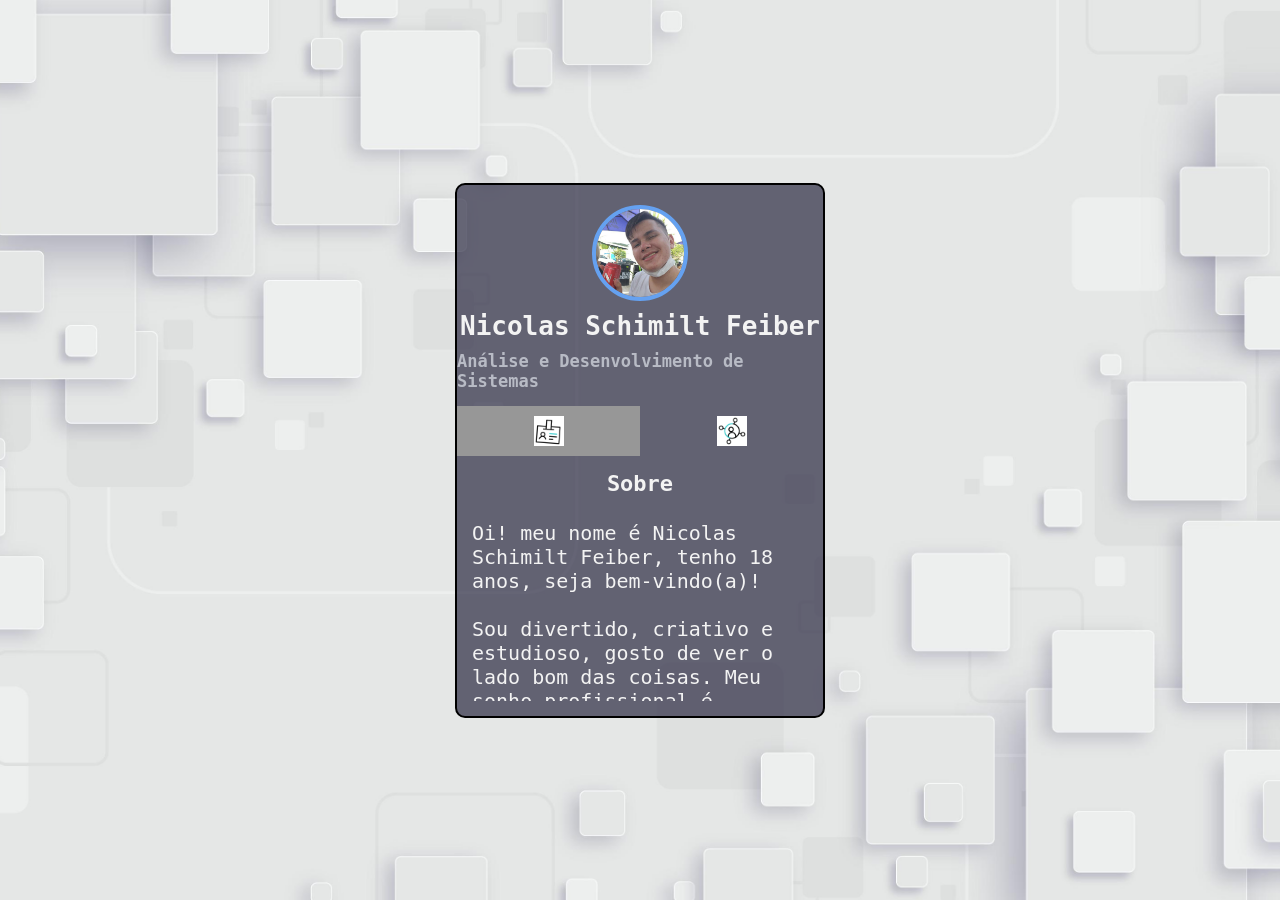
<file: index.html>
<!DOCTYPE html>
<html lang="en">

<head>
    <meta charset="UTF-8">
    <meta http-equiv="X-UA-Compatible" content="IE=edge">
    <meta name="viewport" content="width=device-width, initial-scale=1.0">

    <link rel="preconnect" href="https://fonts.googleapis.com">
    <link rel="preconnect" href="https://fonts.gstatic.com" crossorigin>

    <link rel="stylesheet" href="./src/css/reset.css">
    <link rel="stylesheet" href="./src/css/estilos.css">
    <link rel="stylesheet" href="./src/css/estilos.css">
    <link rel="stylesheet" href="./src/css/rolagem.css">
    <link rel='stylesheet' href='https://cdn-uicons.flaticon.com/uicons-regular-straight/css/uicons-regular-straight.css'>

    <title> Mini Portfólio </title>
</head>

<body>
    <main class="cartao">
        <div class="minhas-informacoes">
            <img src="./src/imagens/foto-perfil.jpeg" alt="foto de perfil">
            <h1 class="nome"> Nicolas Schimilt Feiber</h1>
            <h2 class="cargo"> Análise e Desenvolvimento de Sistemas </h2>
        </div>

        <div class="conteudo">
            <ul class="abas">
                <li class="aba selecionada" id="sobre-mim">
                    <img src="./src/imagens/eu-iria.gif" alt="ícone de sobre mim">
                </li>
                <li class="aba" id="minhas-redes">
                    <img src="./src/imagens/midia-social.gif" alt="ícone de redes sociais ">
                </li>
            </ul>

            <div class="informacoes-abas">
                <div class="informacao selecionada" id="informacao-sobre-mim">
                    <h3 class="sub-titulo">Sobre</h3>

                    <div class="descricao">
                        <p>Oi! meu nome é Nicolas Schimilt Feiber, tenho 18 anos, seja bem-vindo(a)!
                            
                        </p>
                        <br>
                        <p>
                           Sou divertido, criativo e estudioso, gosto de ver o lado bom das coisas. Meu sonho profissional é seguir na área do desenvolvimento de sistemas, 
                           e para isso estou estudando diariamente.
                           Fiz alguns cursos,<span>como lógica de programação, introdução da linguagem Java e word.</span> Atualmente estou cursando Tecnólogo em Análise e Desenvolvimento de Sistemas 
                           e um curso de Java, que é a linguagem que mais me identifico.
                           Meus hobbies são jogar vôlei, videogame e sair com a família.
                        </p>
                    </div>
                </div>

                <div class="informacao" id="informacao-minhas-redes">
                    <h3 class="sub-titulo">Minhas redes</h3>

                    <ul class="redes-sociais">
                        <li>
                            <a href="https://docs.google.com/document/d/1SduGaO8Uezo1I0iKGZkah3g53f1JTlX6/edit?usp=sharing&ouid=102837780628124721917&rtpof=true&sd=true"
                                target="_blank" class="curriculo">Currículo</a>
                        </li>
                        <li>
                            <a href="https://www.linkedin.com/in/nicolas-schimilt-50136522a/" target="_blank"
                                class="linkedin">LinkedIn</a>
                        </li>
                        <li>
                            <a href="https://github.com/NIKANRAX" target="_blank" class="github">GitHub</a>    
                        </li>
                       
                    </ul>
                </div>
            </div>
        </div>
    </main>

    <script src="./src/js/index.js"></script>
</body>

</html>
</file>
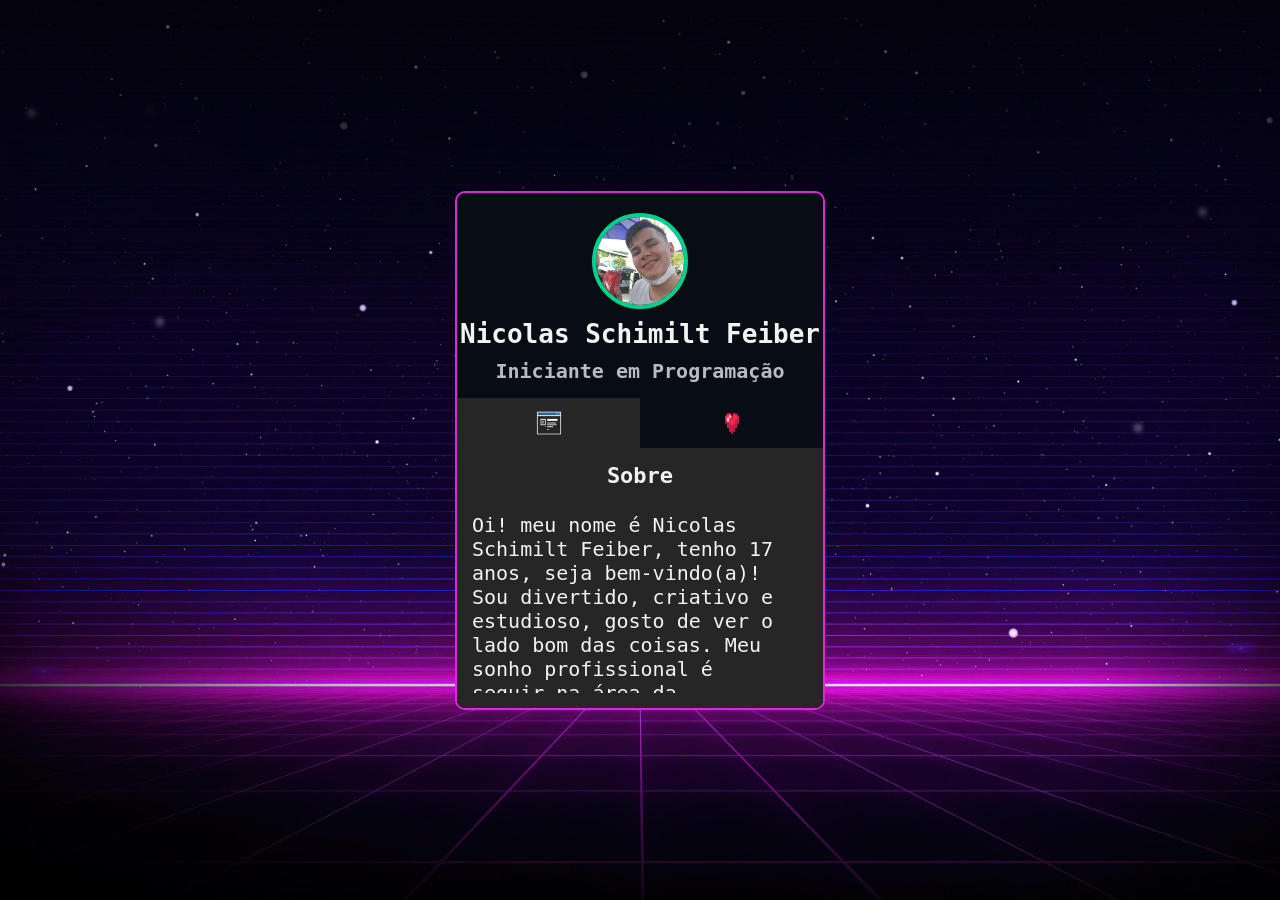
<file: mini-potifólio/index.html>
<!DOCTYPE html>
<html lang="en">

<head>
    <meta charset="UTF-8">
    <meta http-equiv="X-UA-Compatible" content="IE=edge">
    <meta name="viewport" content="width=device-width, initial-scale=1.0">

    <link rel="preconnect" href="https://fonts.googleapis.com">
    <link rel="preconnect" href="https://fonts.gstatic.com" crossorigin>

    <link rel="stylesheet" href="./src/css/reset.css">
    <link rel="stylesheet" href="./src/css/estilos.css">
    <link rel="stylesheet" href="./src/css/estilos.css">
    <link rel="stylesheet" href="./src/css/rolagem.css">

    <title> Mini Portfólio </title>
</head>

<body>
    <main class="cartao">
        <div class="minhas-informacoes">
            <img src="./src/imagens/foto-perfil.jpeg" alt="foto de perfil">
            <h1 class="nome"> Nicolas Schimilt Feiber</h1>
            <h2 class="cargo">Iniciante em Programação</h2>
        </div>

        <div class="conteudo">
            <ul class="abas">
                <li class="aba selecionada" id="sobre-mim">
                    <img src="./src/imagens/sobre.gif" alt="ícone de sobre mim">
                </li>
                <li class="aba" id="minhas-redes">
                    <img src="./src/imagens/coracao.gif" alt="ícone de redes sociais ">
                </li>
            </ul>

            <div class="informacoes-abas">
                <div class="informacao selecionada" id="informacao-sobre-mim">
                    <h3 class="sub-titulo">Sobre</h3>

                    <div class="descricao">
                        <p>Oi! meu nome é Nicolas Schimilt Feiber, tenho 17 anos, seja bem-vindo(a)!
                            
                        </p>
                        
                        <p>
                            Sou divertido, criativo e estudioso, gosto de ver o lado bom das coisas. Meu sonho
                            profissional é seguir na área da programação, e para isso estou estudando diariamente.
                            Estudei <span>linguagem de programação e estou estudando Java</span>, que é a linguagem que mais me
                            identifico. Meus hobbies são jogar vôlei, videogame e sair com a família.
                        </p>
                    </div>
                </div>

                <div class="informacao" id="informacao-minhas-redes">
                    <h3 class="sub-titulo">Minhas redes</h3>

                    <ul class="redes-sociais">
                        <li>
                            <a href="https://drive.google.com/file/d/1PZeUjxJ5cYHMw7d62oQeZo4f5-Lv8ptv/view "
                                target="_blank" class="curriculo">Currículo</a>
                        </li>
                        <li>
                            <a href="https://www.linkedin.com/in/nicolas-schimilt-50136522a/" target="_blank"
                                class="linkedin">LinkedIn</a>
                        </li>
                        <li>
                            <a href="https://github.com/NIKANRAX" target="_blank" class="github">GitHub</a>
                        </li>
                    </ul>
                </div>
            </div>
        </div>
    </main>

    <script src="./src/js/index.js"></script>
</body>

</html>
</file>
<file: src/css/estilos.css>
body{
    background-image: url(../imagens/5026563.jpg);
    background-repeat: no-repeat ;
    background-size: cover;
    background-position: center;

    font-family: 'VT323', monospace;
    color: #f3f3f3;
    font-size: 18px;
    display: flex;
    justify-content: center;
    align-items: center;
    min-height: 100vh;
    padding: 30px;
}

.cartao{
    background-color: #171530a1;
    width: 370px;
    border: 2px solid #000000;
    border-radius: 10px;
    overflow: hidden;
}

.abas img{
    width: 30px;
}

.cartao .minhas-informacoes{
    padding-top: 20px;
    display: flex;
    flex-direction: column;
    align-items: center; 
    gap: 10px;
}

.cartao .minhas-informacoes img{
    width: 96px;
    height: 96px;
    border-radius: 50px;
    border: 4px solid #65a1f0 ;
}

.cartao .minhas-informacoes .nome{
    font-size: 26px;
}

.cartao .minhas-informacoes .cargo{
    font-size: 17px;
    color: #b8bbc5;
}

.cartao .conteudo{
    margin-top: 15px; 
}
.cartao .abas{
    display: flex;
}

.cartao .abas .aba{
    width: 50%;
    display: flex;
    justify-content: center;
    padding: 10px 0;
    cursor: pointer;
    transition: backgroud-color 0.2s ease-in-out;
}

.cartao .abas img{
    width: 30px;
}
.cartao .abas .aba.selecionada{
    background-color: #979797;
}

.cartao .informacoes-abas{
    background-color: #26262600;
}

.cartao .abas .aba:hover{
    background-color: #ffffff93;
}

.informacoes-abas .informacao {
    min-height: 260px;
    padding: 15px;
    display: none;
}

.informacoes-abas .informacao.selecionada{
    display: block;
}

.informacoes-abas .sub-titulo{
    font-size: 22px;
    margin-bottom: 25px;
    text-align: center;
}

.informacoes-abas .descricao{
    font-size: 20px;
    max-height: 180px;
    overflow: auto;
    padding-right: 15px;
}

.informacoes-abas .descricao span{
    color:#000000;
}

.redes-sociais{
    display: flex;
    flex-direction: column;
    gap: 25px;
    align-items: center;
    max-height: 180px ;
    overflow-y: auto;
}

.redes-sociais li a{
    width: 250px;
    display: block;
    color: #f3f3f3;
    text-align: center;
    padding: 10px;
    font-size: 20px;
    transition: opacity 0.3s ease-in-out;
}

.redes-sociais li a:hover{
    opacity: 0.8;
}

.redes-sociais .curriculo{
    background-color: #65a1da;
}

.redes-sociais .linkedin{
    background-color: #4262ce;
}

.redes-sociais .github{
    background-color: #18055c ;
    
}
</file>
<file: src/css/rolagem.css>
/* Works on Firefox */
* {
    scrollbar-width: thin;
    scrollbar-color: #e228d8 #070d12;
  }
  
  /* Works on Chrome, Edge, and Safari */
  *::-webkit-scrollbar {
    width: 12px;
  }
  
  *::-webkit-scrollbar-track {
    background: #070d12;
    border-radius: 20px;
  }
  
  *::-webkit-scrollbar-thumb {
    background-color: #ffffff;
    border-radius: 20px;
    border: 3px solid #070d12;
  }
</file>
<file: mini-potifólio/src/css/estilos.css>
body{
    background-image: url(../imagens/fundo-site.jpg);
    background-repeat: no-repeat ;
    background-size: cover;
    background-position: center;

    font-family: 'VT323', monospace;
    color: #f3f3f3;
    font-size: 18px;
    display: flex;
    justify-content: center;
    align-items: center;
    min-height: 100vh;
    padding: 30px;
}

.cartao{
    background-color: #070d12;
    width: 370px;
    border: 2px solid #e126d9;
    border-radius: 10px;
    overflow: hidden;
}

.abas img{
    width: 30px;
}

.cartao .minhas-informacoes{
    padding-top: 20px;
    display: flex;
    flex-direction: column;
    align-items: center; 
    gap: 10px;
}

.cartao .minhas-informacoes img{
    width: 96px;
    height: 96px;
    border-radius: 50px;
    border: 4px solid #02d08f ;
}

.cartao .minhas-informacoes .nome{
    font-size: 26px;
}

.cartao .minhas-informacoes .cargo{
    font-size: 20px;
    color: #b8bbc5;
}

.cartao .conteudo{
    margin-top: 15px; 
}
.cartao .abas{
    display: flex;
}

.cartao .abas .aba{
    width: 50%;
    display: flex;
    justify-content: center;
    padding: 10px 0;
    cursor: pointer;
    transition: backgroud-color 0.2s ease-in-out;
}

.cartao .abas img{
    width: 30px;
}
.cartao .abas .aba.selecionada{
    background-color: #262626;
}

.cartao .informacoes-abas{
    background-color: #262626;
}

.cartao .abas .aba:hover{
    background-color: #414141;
}

.informacoes-abas .informacao {
    min-height: 260px;
    padding: 15px;
    display: none;
}

.informacoes-abas .informacao.selecionada{
    display: block;
}

.informacoes-abas .sub-titulo{
    font-size: 22px;
    margin-bottom: 25px;
    text-align: center;
}

.informacoes-abas .descricao{
    font-size: 20px;
    max-height: 180px;
    overflow: auto;
    padding-right: 15px;
}

.informacoes-abas .descricao span{
    color:#02d08f;
}

.redes-sociais{
    display: flex;
    flex-direction: column;
    gap: 25px;
    align-items: center;
    max-height: 180px ;
    overflow-y: auto;
}

.redes-sociais li a{
    width: 250px;
    display: block;
    color: #f3f3f3;
    text-align: center;
    padding: 10px;
    font-size: 20px;
    transition: opacity 0.3s ease-in-out;
}

.redes-sociais li a:hover{
    opacity: 0.8;
}

.redes-sociais .curriculo{
    background-color: #02d08f;
}

.redes-sociais .linkedin{
    background-color: #1d87bd;
}

.redes-sociais .github{
    background-color: #545454 ;
}
</file>
<file: mini-potifólio/src/css/rolagem.css>
/* Works on Firefox */
* {
    scrollbar-width: thin;
    scrollbar-color: #e228d8 #070d12;
  }
  
  /* Works on Chrome, Edge, and Safari */
  *::-webkit-scrollbar {
    width: 12px;
  }
  
  *::-webkit-scrollbar-track {
    background: #070d12;
    border-radius: 20px;
  }
  
  *::-webkit-scrollbar-thumb {
    background-color: #e228d8;
    border-radius: 20px;
    border: 3px solid #070d12;
  }
</file>
